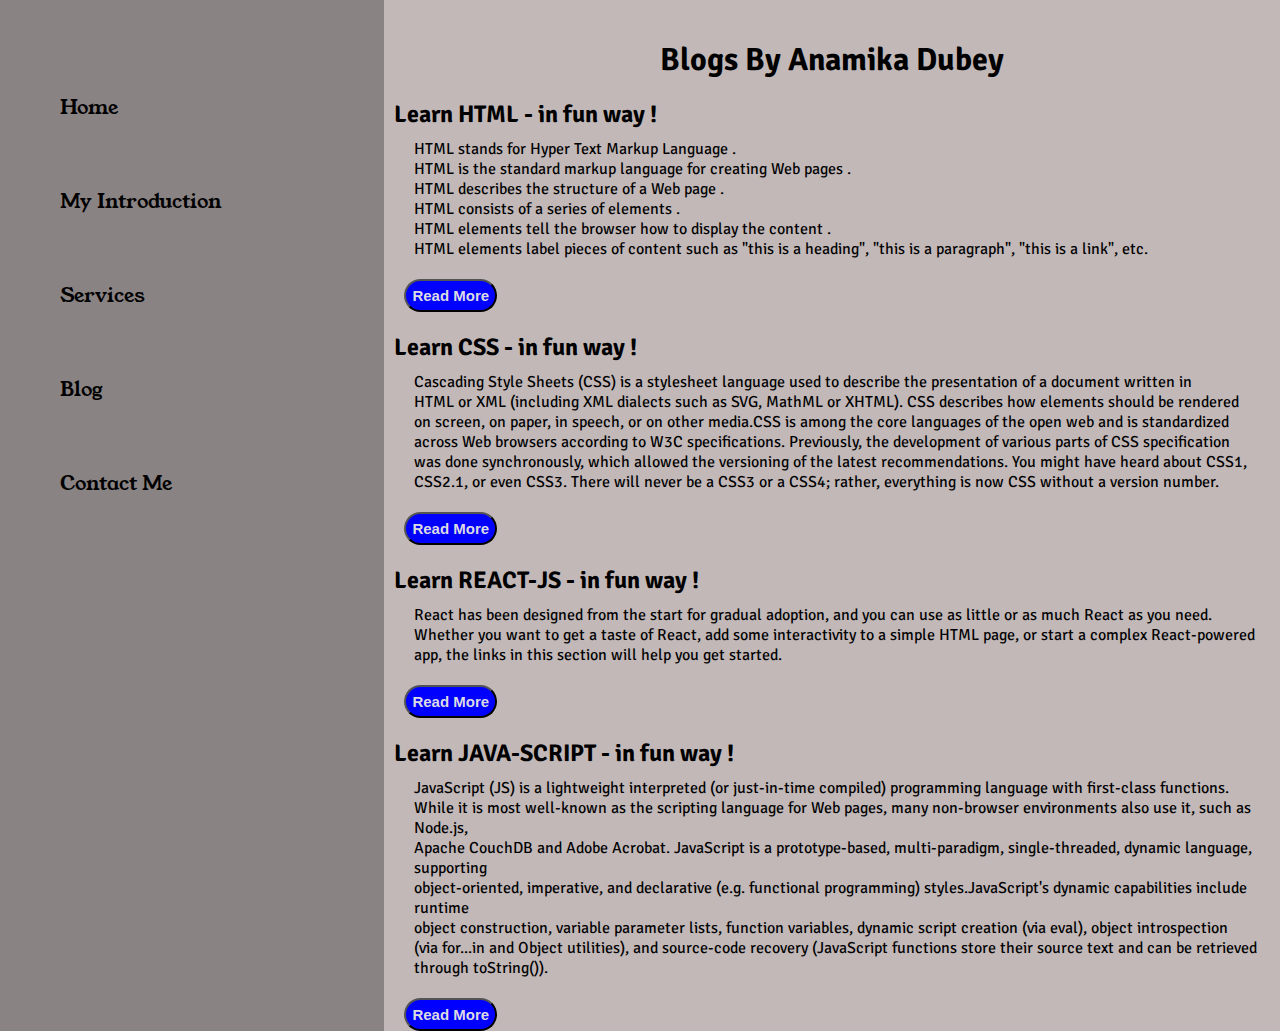
<file: blog.html>
<!DOCTYPE html>
<html lang="en">
  <head>
    <meta charset="UTF-8" />
    <meta name="viewport" content="width=device-width, initial-scale=1.0" />
    <title>Anamika Dubey : MERN Stack Developer</title>
    <link rel="stylesheet" href="styles.css" />
  </head>
  <body>
    <div class="container">
      <div class="sidebar">
        
        <nav>
          <li><a href="/index.html">Home</a></li>
          <li><a href="/Intro.html">My Introduction</a> </li>
          <li><a href="/services.html">Services</a></li>
          <li><a href="/blog.html">Blog</a></li>
          <li><a href="/contact.html">Contact Me</a></li>
        </nav>
      </div>
      <div class="main">
        <div class="blogcontainer">
            <h1>Blogs By Anamika Dubey</h1>
            <div class="blogItem">
                <h2>Learn HTML - in fun way !</h2>
                <p>HTML stands for Hyper Text Markup Language . <br>
                    HTML is the standard markup language for creating Web pages . <br>
                    HTML describes the structure of a Web page .<br>
                    HTML consists of a series of elements .<br>
                    HTML elements tell the browser how to display the content .<br>
                    HTML elements label pieces of content such as "this is a heading", "this is a paragraph", "this is a link", etc.<br>
                </p>
                <a href="https://www.w3schools.com/html/html_intro.asp "><button class="btn btn-sm">Read More</button></a>
            </div>
            <div class="blogItem">
                <h2>Learn CSS - in fun way !</h2>
                <p>Cascading Style Sheets (CSS) is a stylesheet language used to describe the presentation of a document written in <br>
                HTML or XML (including XML dialects such as SVG, MathML or XHTML). CSS describes how elements should be rendered <br>
                on screen, on paper, in speech, or on other media.CSS is among the core languages of the open web and is standardized<br>
                across Web browsers according to W3C specifications. Previously, the development of various parts of CSS specification <br>
                was done synchronously, which allowed the versioning of the latest recommendations. You might have heard about CSS1, <br>
                CSS2.1, or even CSS3. There will never be a CSS3 or a CSS4; rather, everything is now CSS without a version number.
                </p>
                <a href="https://devdocs.io/css/"><button class="btn btn-sm">Read More</button></a>
            </div>
            <div class="blogItem">
                <h2>Learn REACT-JS - in fun way !</h2>
                <p>React has been designed from the start for gradual adoption, and you can use as little or as much React as you need. <br>
                Whether you want to get a taste of React, add some interactivity to a simple HTML page, or start a complex React-powered<br>
                app, the links in this section will help you get started.


                </p>
                <a href="https://legacy.reactjs.org/docs/getting-started.html"><button class="btn btn-sm">Read More</button></a>
            </div>
            <div class="blogItem">
                <h2>Learn JAVA-SCRIPT - in fun way !</h2>
                <p>JavaScript (JS) is a lightweight interpreted (or just-in-time compiled) programming language with first-class functions.<br>
                 While it is most well-known as the scripting language for Web pages, many non-browser environments also use it, such as Node.js,<br>
                Apache CouchDB and Adobe Acrobat. JavaScript is a prototype-based, multi-paradigm, single-threaded, dynamic language, supporting <br>
                object-oriented, imperative, and declarative (e.g. functional programming) styles.JavaScript's dynamic capabilities include runtime<br>
                object construction, variable parameter lists, function variables, dynamic script creation (via eval), object introspection <br>
                (via for...in and Object utilities), and source-code recovery (JavaScript functions store their source text and can be retrieved through toString()).
                </p>
                <a href="https://javascript.info/document"><button class="btn btn-sm">Read More</button></a>
            </div>
        </div>
      </div>
    </div>
  </body>
</html>
</file>
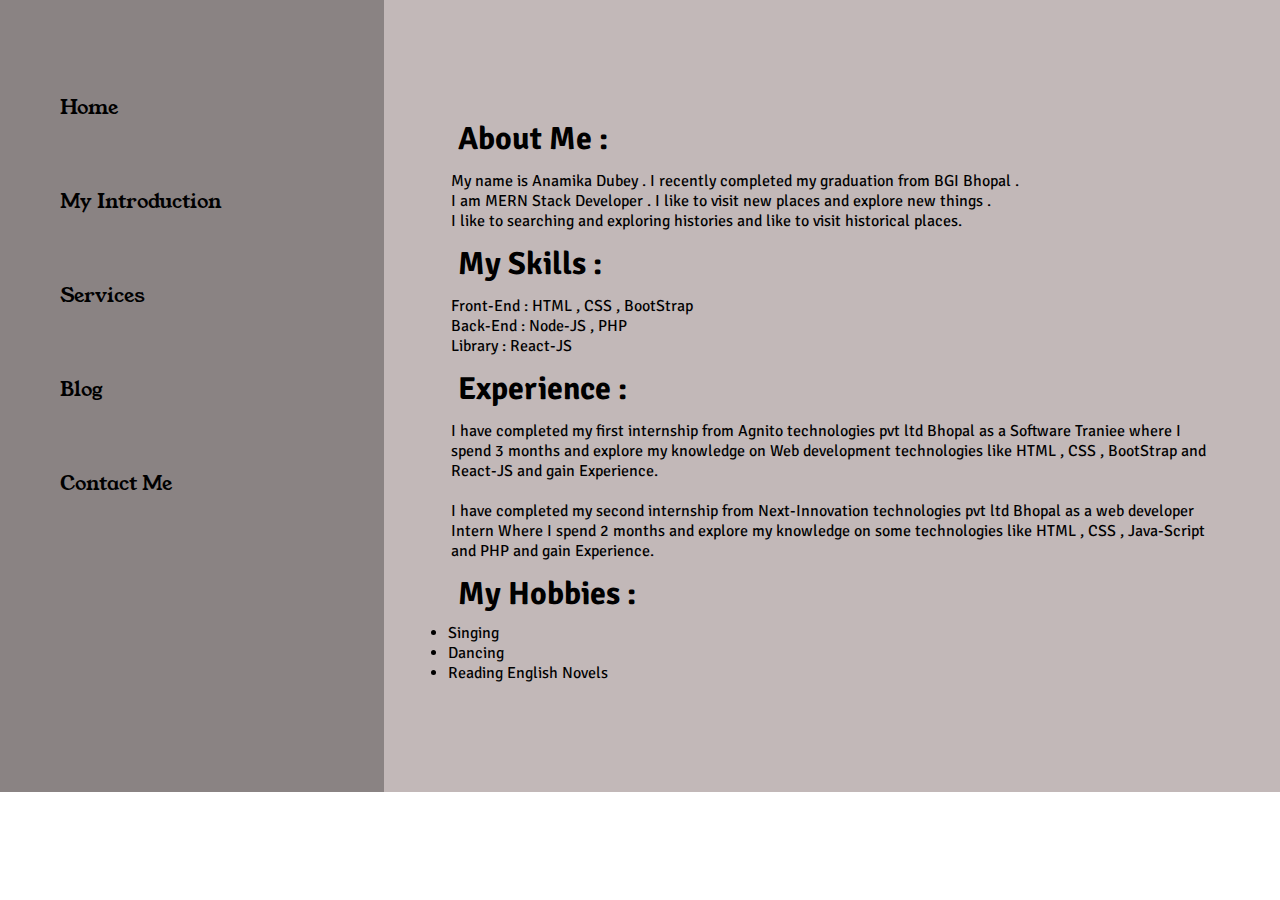
<file: Intro.html>
<!DOCTYPE html>
<html lang="en">
  <head>
    <meta charset="UTF-8" />
    <meta name="viewport" content="width=device-width, initial-scale=1.0" />
    <title>Anamika Dubey : MERN Stack Developer</title>
    <link rel="stylesheet" href="styles.css" />
  </head>
  <body>
    <div class="container">
      <div class="sidebar">
        
        <nav>
          <li><a href="/index.html">Home</a></li>
          <li><a href="/Intro.html">My Introduction</a> </li>
          <li><a href="/services.html">Services</a></li>
          <li><a href="/blog.html">Blog</a></li>
          <li><a href="/contact.html">Contact Me</a></li>
        </nav>
      </div>
      <div class="main">
        <div class="infoContainer">
            <div class="devInfo d-one">
                <h1>About Me :</h1>
                <p>My name is Anamika Dubey . I recently completed my graduation from BGI Bhopal . <br>
                    I am MERN Stack Developer . I like to visit new places and explore new things . <br>
                    I like to searching and exploring histories and like to visit historical places.
                </p>
                <h1>My Skills :</h1>
                <p>Front-End :  HTML , CSS , BootStrap <br>
                Back-End : Node-JS , PHP <br>
                Library : React-JS</p>
                <h1>Experience :</h1>
                <p>I have completed my first internship from Agnito technologies pvt ltd Bhopal 
                    as a Software Traniee where I spend 3 months and explore my knowledge on  Web 
                    development technologies like HTML , CSS , BootStrap and React-JS and gain Experience.
                    <br><br>
                    I have completed my second internship from Next-Innovation technologies pvt ltd Bhopal 
                    as a web developer Intern Where I spend 2 months and explore my knowledge on some technologies 
                    like HTML , CSS , Java-Script and PHP and gain Experience.
                </p>
                <h1>My Hobbies :</h1>
                <li>Singing</li>
                <li>Dancing</li>
                <li>Reading English Novels</li>
            </div>
        </div>
      </div>
    </div>
  </body>
</html>
</file>
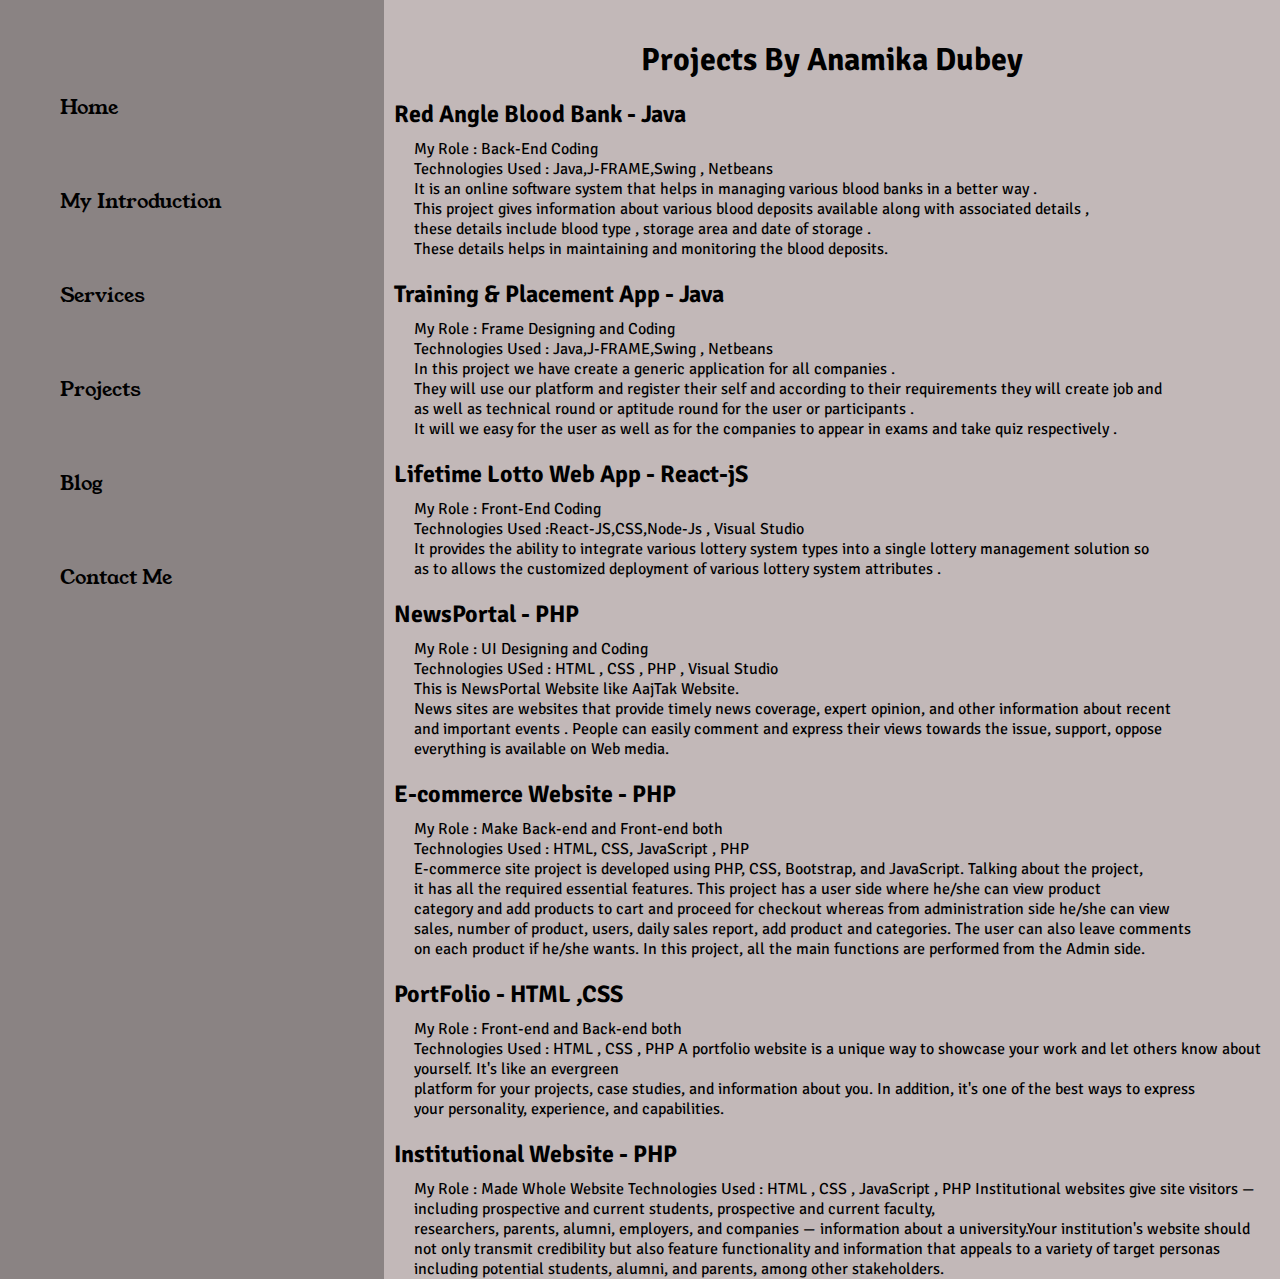
<file: projects.html>
<!DOCTYPE html>
<html lang="en">
  <head>
    <meta charset="UTF-8" />
    <meta name="viewport" content="width=device-width, initial-scale=1.0" />
    <title>Anamika Dubey : MERN Stack Developer</title>
    <link rel="stylesheet" href="styles.css" />
  </head>
  <body>
    <div class="container">
      <div class="sidebar">
        
        <nav>
          <li><a href="/index.html">Home</a></li>
          <li><a href="/Intro.html">My Introduction</a> </li>
          <li><a href="/services.html">Services</a></li>
          <li><a href="/projects.html">Projects</a></li>
          <li><a href="/blog.html">Blog</a></li>
          <li><a href="/contact.html">Contact Me</a></li>
        </nav>
      </div>
      <div class="main">
        <div class="blogcontainer">
            <h1>Projects By Anamika Dubey</h1>
            <div class="blogItem">
                <h2>Red Angle Blood Bank - Java</h2>
                <p>My Role : Back-End Coding  <br>
                    Technologies Used : Java,J-FRAME,Swing , Netbeans <br>
                     It is an online software system that helps in managing various blood banks in a better way . <br>
                     This project gives information about various blood deposits available along with associated details ,<br>
                      these details include blood type , storage area and date of storage .<br>
                    These details helps in maintaining and monitoring the blood deposits. <br>
                </p>
            </div>
            <div class="blogItem">
                <h2>Training & Placement App - Java</h2>
                <p>My Role : Frame Designing and Coding <br>
                    Technologies Used : Java,J-FRAME,Swing , Netbeans <br>
                    In this project we have create a generic application for all companies .<br>
                    They will use our platform and register their self and according to their requirements they will create job and <br>
                    as well as technical round or aptitude round for the user or participants .  <br>
                    It will we easy for the user as well as for the companies to appear in exams and  take quiz respectively .
                </p>
            </div>
            <div class="blogItem">
                <h2>Lifetime Lotto Web App - React-jS</h2>
                <p>My Role : Front-End Coding <br>
                    Technologies Used :React-JS,CSS,Node-Js , Visual Studio <br>
                    It provides the ability to integrate various lottery system types into a single lottery management solution so <br>
                    as to allows the customized deployment of various lottery system attributes .
                </p>
            </div>
            <div class="blogItem">
                <h2>NewsPortal - PHP</h2>
                <p> My Role : UI Designing and Coding <br>
                    Technologies USed : HTML , CSS , PHP ,  Visual Studio <br>
                This is NewsPortal Website like AajTak Website.<br>
                News sites are websites that provide timely news coverage, expert opinion, and other information about recent <br>
                and important events . People can easily comment and express their views towards the issue, support, oppose <br>
                everything is available on Web media.
                </p>
            </div>
            <div class="blogItem">
                <h2>E-commerce Website - PHP</h2>
                <p>My Role : Make Back-end and Front-end both <br>
                    Technologies Used : HTML, CSS, JavaScript , PHP <br>
                    E-commerce site project is developed using PHP, CSS, Bootstrap, and JavaScript. Talking about the project, <br>
                    it has all the required essential features. This project has a user side where he/she can view product <br>
                    category and add products to cart and proceed for checkout whereas from administration side he/she can view <br>
                    sales, number of product, users, daily sales report, add product and categories. The user can also leave comments <br>
                    on each product if he/she wants. In this project, all the main functions are performed from the Admin side.
                </p>
            </div>
            <div class="blogItem">
                <h2>PortFolio - HTML ,CSS</h2>
                <p>My Role : Front-end and Back-end both <br>
                    Technologies Used : HTML , CSS , PHP
                    A portfolio website is a unique way to showcase your work and let others know about yourself. It's like an evergreen<br>
                   platform for your projects, case studies, and information about you. In addition, it's one of the best ways to express<br>
                   your personality, experience, and capabilities.
                </p>
            </div>
            <div class="blogItem">
                <h2>Institutional Website - PHP</h2>
                <p>My Role : Made Whole Website 
                    Technologies Used : HTML , CSS , JavaScript , PHP 
                    Institutional websites give site visitors — including prospective and current students, prospective and current faculty, <br>
                    researchers, parents, alumni, employers, and companies — information about a university.Your institution's website should<br>
                     not only transmit credibility but also feature functionality and information that appeals to a variety of target personas <br>
                     including potential students, alumni, and parents, among other stakeholders.
                </p>
            </div>
        </div>
      </div>
    </div>
  </body>
</html>
</file>
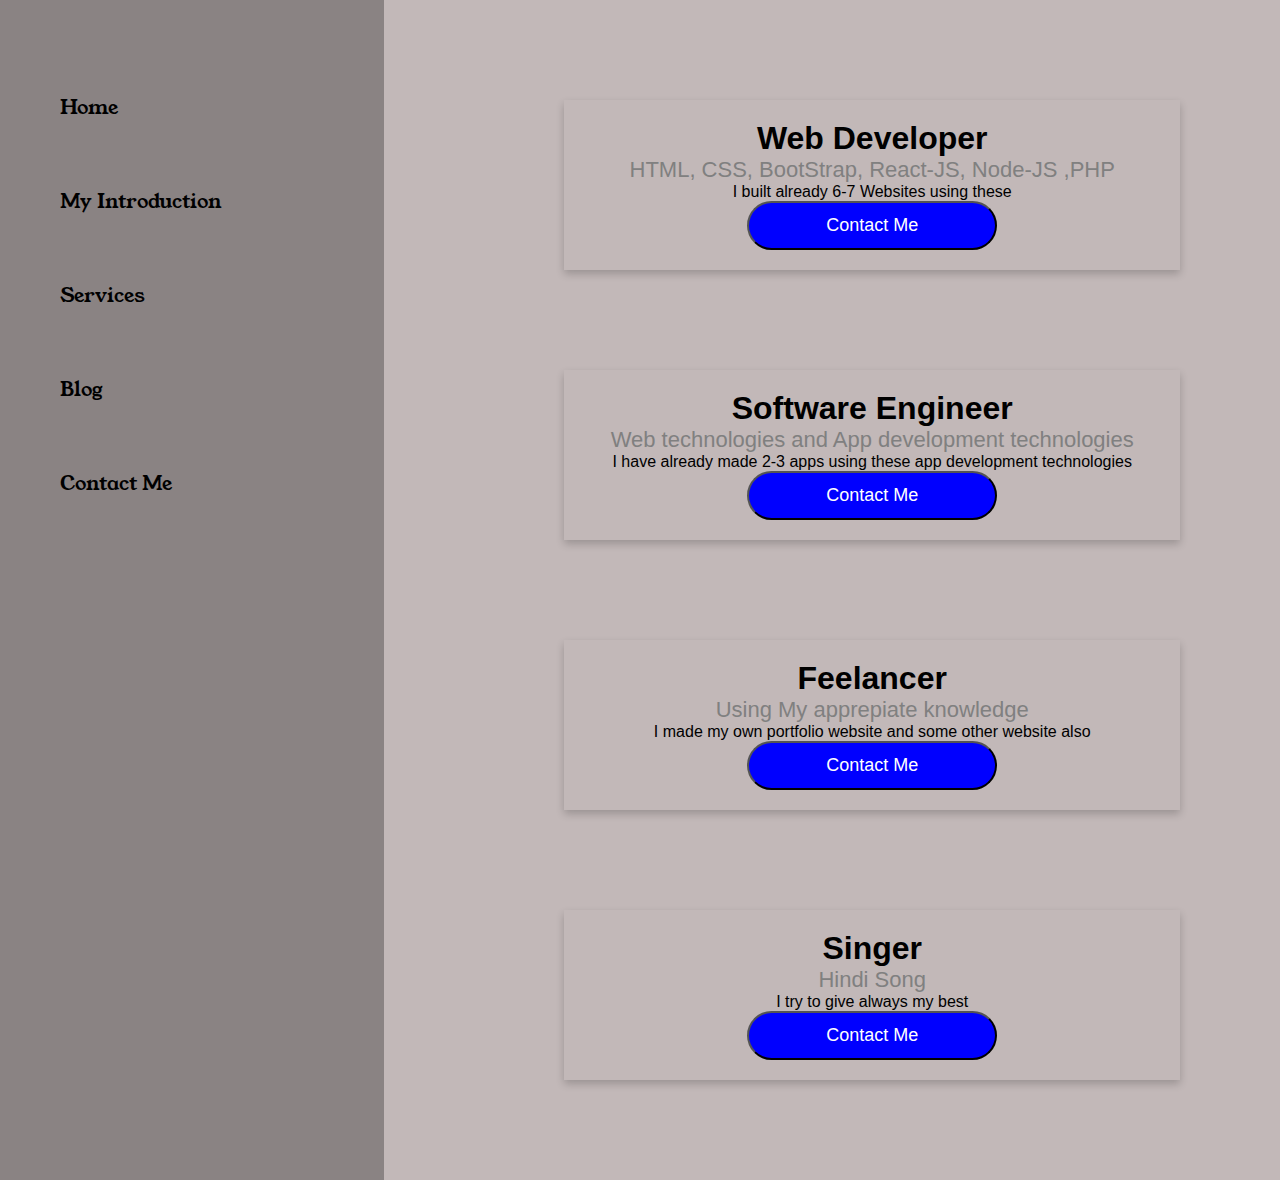
<file: services.html>
<!DOCTYPE html>
<html lang="en">
  <head>
    <meta charset="UTF-8" />
    <meta name="viewport" content="width=device-width, initial-scale=1.0" />
    <title>Anamika Dubey : MERN Stack Developer</title>
    <link rel="stylesheet" href="styles.css" />
  </head>
  <body>
    <div class="container">
      <div class="sidebar">
        
        <nav>
          <li><a href="/index.html">Home</a></li>
          <li><a href="/Intro.html">My Introduction</a> </li>
          <li><a href="/services.html">Services</a></li>
          <li><a href="/blog.html">Blog</a></li>
          <li><a href="/contact.html">Contact Me</a></li>
        </nav>
      </div>
      <div class="main">
        <div class="card">
            <h1>Web Developer</h1>
            <p class="price">HTML, CSS, BootStrap, React-JS, Node-JS ,PHP</p>
            <p>I built already 6-7 Websites using these</p>
            <p><a href="/contact.html"><button>Contact Me</button></a></p>
        </div>
        <div class="card">
            <h1>Software Engineer</h1>
            <p class="price">Web technologies and App development technologies</p>
            <p>I have already made 2-3 apps using these app development technologies</p>
            <p><a href="/contact.html"><button>Contact Me</button></a></p>
        </div>
        <div class="card">
            <h1>Feelancer</h1>
            <p class="price">Using My apprepiate knowledge </p>
            <p>I made my own portfolio website and some other website also </p>
            <p><a href="/contact.html"><button>Contact Me</button></a></p>
        </div>
        <div class="card">
            <h1>Singer</h1>
            <p class="price">Hindi Song </p>
            <p>I try to give always my best</p>
            <p><a href="/contact.html"><button>Contact Me</button></a></p>
        </div>
      </div>
  </body>
</html>
</file>
<file: styles.css>
@import url('https://fonts.googleapis.com/css2?family=Young+Serif&display=swap');
@import url('https://fonts.googleapis.com/css2?family=Signika+Negative:wght@300&display=swap');*{
    margin: 0;
    padding: 0;
}

.sidebar{
    background-color: rgb(138, 131, 131);
    width: 434px;
    height: auto;
    font-family: 'Young Serif', serif;
   
}
.sidebar nav{
    padding: 60px;
}
.sidebar nav li{
    list-style: none;
    font-size: 20px;
    padding: 33px 0;
}
.sidebar nav li a{
    text-decoration: none;
    color:black;
}
.main{
   background-color: rgb(194, 184, 184);
    width: 79vw;
}

.container {
    display: flex;
}

.infoContainer{
   /* background-color: rgb(15, 224, 60); */
    height: 56vh;
    width: 60vw;
    margin: 144px auto;
    display: flex;
    justify-content: space-around;
}
.devInfo{
    display: flex;
    justify-content: center;
    flex-direction: column;
    font-family: 'Signika Negative', sans-serif;}
.hello{
    font-size: 70px;
}
.name{
    font-size: 60px;
    font-weight: bold;
}
.about{
    font-size: 30px;
}
.moreAbout{
    font-size: 20px;
    font-family: 'Signika Negative', sans-serif;
}

.buttons{
    margin-top: 35px;
}

.btn{
    padding: 9px 14px;
    border-radius: 22px;
    color: rgb(219, 219, 228);
    background-color: blue;
    font-weight: bold;
    font-size: 21px;
    margin: 0 3px;
}
.btn-primary{
    margin-left: 300px;
}

.btn:hover{
    background-color: aqua;
    color: blue;
}

.devPic img{
    width: 250px;
    height: 65vh;
}


/*------------------------CONTACT FORM------------------------*/

.contactForm {
    font-family: 'Signika Negative', sans-serif;
   /* text-align: center;    */
}

.contactForm h1{
    font-family: 'Young Serif', serif;
    text-align: center;
    padding-top: 100px;
}

.contactForm form div{
    padding: 10px 0;
    padding-top: 30px;
    padding-left: 300px; 
    display: flex;
    flex-direction: column;
}

.contactForm form div input {
    width: 30vw;
    border-radius: 5px;
    margin: 6px 0 0 0;
    padding: 3px;
}
#emailHelp{
    font-size: 11px;
    color: blue;
    margin: 0 5px;
}

#form-check{
    flex-direction: row;
}
#form-check input{
    width: 24px;
    margin: 3px 0;
}

/* ---------------------------BLOG-------------------*/

.blogcontainer{
    padding-top: 40px;
    font-family: 'Signika Negative', sans-serif;
}
.blogcontainer h1{
    text-align: center;
}
.blogItem{
    padding-top: 20px;
}
.blogItem h2{
    padding-left: 10px;  
}
.blogItem p{
    padding-top: 10px;
    padding-left: 30px;
}
.btn-sm{
    margin-top: 20px;
    margin-left: 20px;
    padding: 6px;
    font-size: 15px;
}

/* ------------------------------------------MY INTRO-----------------------------------------------*/

.devInfo h1{
    padding: 10px;
}
.devInfo p{
    padding: 3px;
}


/*----------------------------------------SERVICES-------------------------------------------------*/
.card {
    box-shadow: 0 4px 8px 0 rgba(0, 0, 0, 0.2);
    max-width: 600px;
    margin: 100px;
    margin-left: 180px;
    text-align: center;
    font-family: arial;
    padding: 20px;
  }
  
  .price {
    color: grey;
    font-size: 22px;
  }
  
  .card button {
    border-radius: 50px;
    outline: 0;
    padding: 12px;
    color: white;
    background-color: blue;
    text-align: center;
    cursor: pointer;
    width: 250px;
    font-size: 18px;
  }
  
  .card button:hover {
    opacity: 0.7;
    background-color: aqua;
    color: blue;
  }

/*---------------------------------ALL-------------------------
@media (max-width: 12450px){
    *{
        background-color: rgb(226, 215, 215);
    }
    .sidebar{
        transform: translate(-443px , 0px);
        position: absolute;
    }
}   */
</file>
